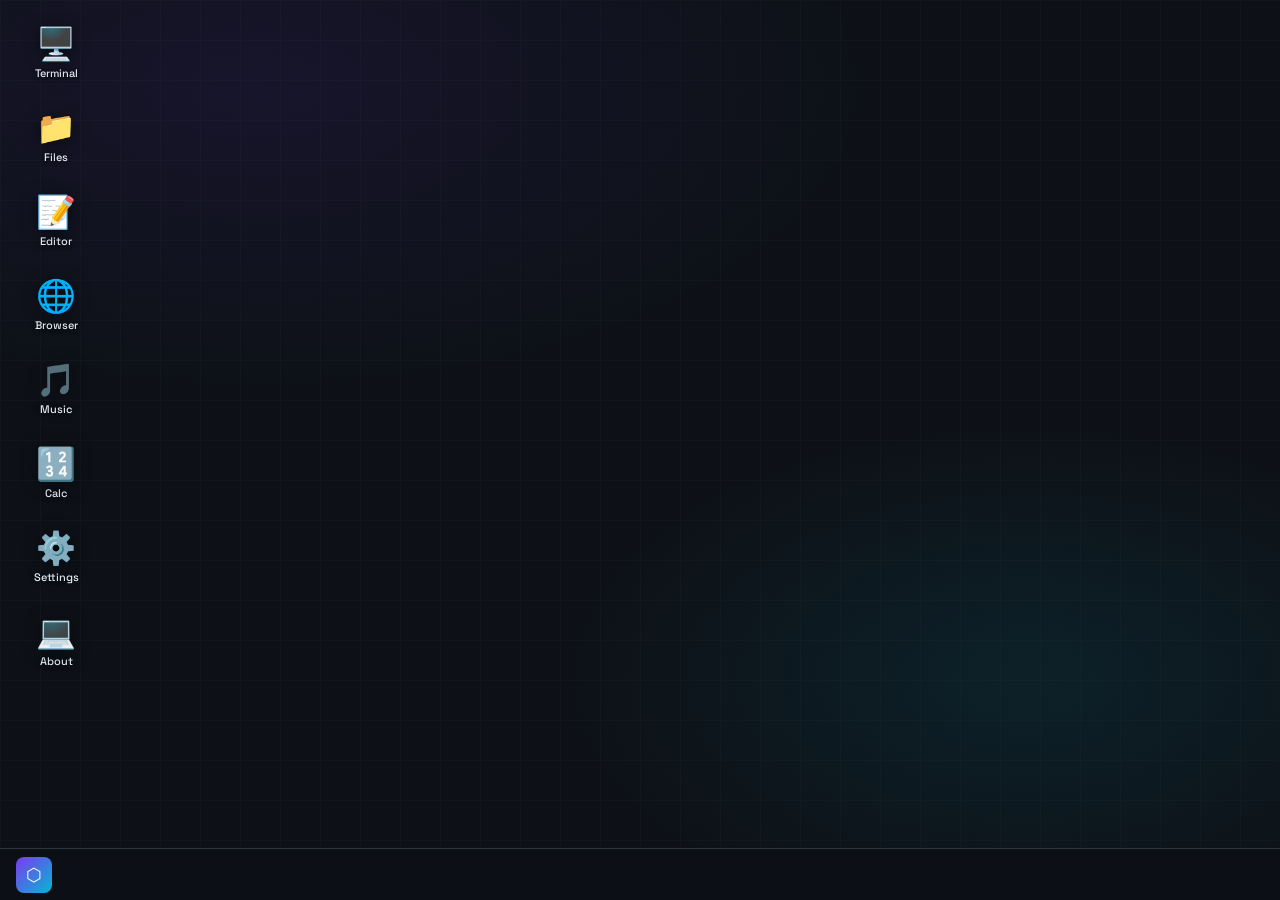
<file: index.html>
<!doctype html>
<html lang="en">
  <head>
    <meta charset="UTF-8" />
    <meta name="viewport" content="width=device-width, initial-scale=1.0" />
    <title>NebulaOS</title>
    <link rel="stylesheet" href="style.css" />
  </head>
  <body>
    <div id="desktop">
      <div class="desktop-icons">
        <div class="desk-icon" ondblclick="openApp('terminal')">
          <div class="icon-img">🖥️</div>
          <span>Terminal</span>
        </div>
        <div class="desk-icon" ondblclick="openApp('files')">
          <div class="icon-img">📁</div>
          <span>Files</span>
        </div>
        <div class="desk-icon" ondblclick="openApp('editor')">
          <div class="icon-img">📝</div>
          <span>Editor</span>
        </div>
        <div class="desk-icon" ondblclick="openApp('browser')">
          <div class="icon-img">🌐</div>
          <span>Browser</span>
        </div>
        <div class="desk-icon" ondblclick="openApp('music')">
          <div class="icon-img">🎵</div>
          <span>Music</span>
        </div>
        <div class="desk-icon" ondblclick="openApp('calc')">
          <div class="icon-img">🔢</div>
          <span>Calc</span>
        </div>
        <div class="desk-icon" ondblclick="openApp('settings')">
          <div class="icon-img">⚙️</div>
          <span>Settings</span>
        </div>
        <div class="desk-icon" ondblclick="openApp('about')">
          <div class="icon-img">💻</div>
          <span>About</span>
        </div>
      </div>
    </div>

    <!-- TASKBAR -->
    <div id="taskbar">
      <div id="taskbar-left">
        <button id="start-btn" onclick="toggleStartMenu()">⬡</button>
      </div>
      <div id="taskbar-apps"></div>
      <div id="taskbar-right">
        <div id="clock"></div>
      </div>
    </div>

    <!-- START MENU -->
    <div id="start-menu">
      <input
        class="sm-search"
        type="text"
        placeholder="Search apps..."
        oninput="filterStartMenu(this.value)"
      />
      <div class="sm-section-label">Apps</div>
      <div id="sm-apps">
        <div
          class="sm-item"
          onclick="
            openApp('terminal');
            closeStartMenu();
          "
        >
          <span class="sm-icon">🖥️</span>Terminal
        </div>
        <div
          class="sm-item"
          onclick="
            openApp('files');
            closeStartMenu();
          "
        >
          <span class="sm-icon">📁</span>File Manager
        </div>
        <div
          class="sm-item"
          onclick="
            openApp('editor');
            closeStartMenu();
          "
        >
          <span class="sm-icon">📝</span>Text Editor
        </div>
        <div
          class="sm-item"
          onclick="
            openApp('browser');
            closeStartMenu();
          "
        >
          <span class="sm-icon">🌐</span>Browser
        </div>
        <div
          class="sm-item"
          onclick="
            openApp('music');
            closeStartMenu();
          "
        >
          <span class="sm-icon">🎵</span>Music Player
        </div>
        <div
          class="sm-item"
          onclick="
            openApp('calc');
            closeStartMenu();
          "
        >
          <span class="sm-icon">🔢</span>Calculator
        </div>
        <div
          class="sm-item"
          onclick="
            openApp('settings');
            closeStartMenu();
          "
        >
          <span class="sm-icon">⚙️</span>Settings
        </div>
        <div
          class="sm-item"
          onclick="
            openApp('about');
            closeStartMenu();
          "
        >
          <span class="sm-icon">💻</span>About NikhilOS
        </div>
      </div>
      <div class="ctx-sep"></div>
      <div
        class="sm-item"
        onclick="
          showNotif('System', 'Shutting down NikhilOS...', 'warn');
          closeStartMenu();
        "
      >
        <span class="sm-icon">⏻</span>Shutdown
      </div>
    </div>

    <!-- CONTEXT MENU -->
    <div id="ctx-menu">
      <div
        class="ctx-item"
        onclick="
          openApp('terminal');
          closeCtx();
        "
      >
        🖥️ Open Terminal
      </div>
      <div
        class="ctx-item"
        onclick="
          openApp('files');
          closeCtx();
        "
      >
        📁 Open Files
      </div>
      <div class="ctx-sep"></div>
      <div
        class="ctx-item"
        onclick="
          showNotif('Wallpaper', 'Wallpaper changed!', 'success');
          closeCtx();
        "
      >
        🎨 Change Wallpaper
      </div>
      <div
        class="ctx-item"
        onclick="
          openApp('settings');
          closeCtx();
        "
      >
        ⚙️ Settings
      </div>
      <div class="ctx-sep"></div>
      <div
        class="ctx-item"
        onclick="
          refreshDesktop();
          closeCtx();
        "
      >
        🔄 Refresh Desktop
      </div>
    </div>

    <!-- NOTIFICATION AREA -->
    <div id="notif-area"></div>

    <script src="script.js"></script>
  </body>
</html>
</file>
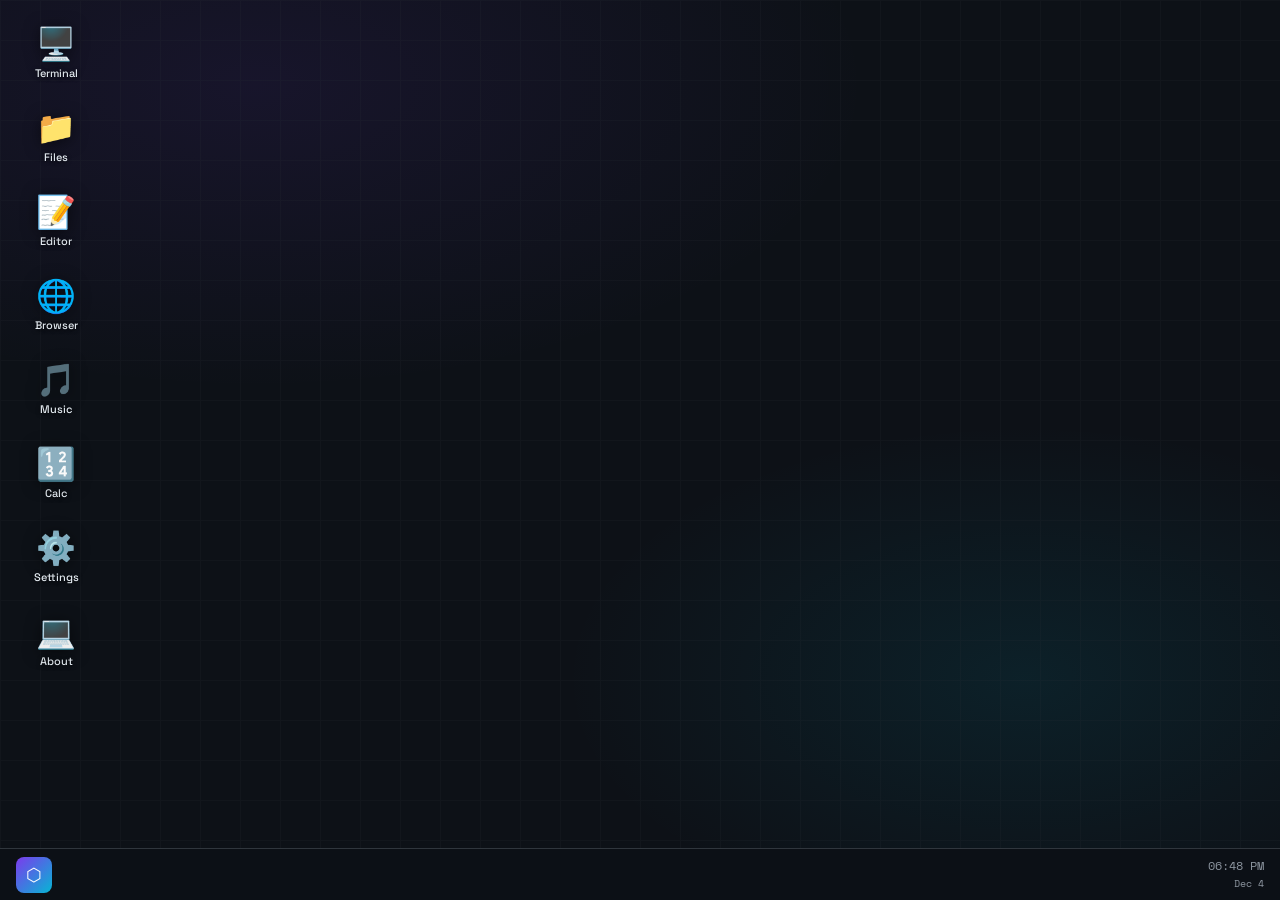
<file: webos.html>
<!DOCTYPE html>
<html lang="en">
<head>
<meta charset="UTF-8">
<meta name="viewport" content="width=device-width, initial-scale=1.0">
<title>NikhilOS</title>
<style>
  @import url('https://fonts.googleapis.com/css2?family=Space+Grotesk:wght@300;400;500;600;700&family=Space+Mono:wght@400;700&display=swap');

  * { margin: 0; padding: 0; box-sizing: border-box; user-select: none; }

  :root {
    --bg: #0d1117;
    --surface: #161b22;
    --surface2: #1f2937;
    --accent: #7c3aed;
    --accent2: #06b6d4;
    --accent3: #10b981;
    --text: #e6edf3;
    --text-muted: #8b949e;
    --border: #30363d;
    --taskbar: #0d1117ee;
    --window-header: #161b22;
    --red: #ef4444;
    --yellow: #f59e0b;
    --green: #10b981;
  }

  html, body {
    width: 100%; height: 100%;
    overflow: hidden;
    font-family: 'Space Grotesk', sans-serif;
    background: var(--bg);
    color: var(--text);
  }

  /* ── DESKTOP ── */
  #desktop {
    width: 100vw;
    height: calc(100vh - 52px);
    position: relative;
    overflow: hidden;
    background:
      radial-gradient(ellipse 80% 60% at 20% 10%, #7c3aed18 0%, transparent 60%),
      radial-gradient(ellipse 60% 50% at 80% 80%, #06b6d418 0%, transparent 60%),
      #0d1117;
  }

  /* subtle grid */
  #desktop::before {
    content: '';
    position: absolute; inset: 0;
    background-image:
      linear-gradient(var(--border) 1px, transparent 1px),
      linear-gradient(90deg, var(--border) 1px, transparent 1px);
    background-size: 40px 40px;
    opacity: 0.15;
    pointer-events: none;
  }

  /* ── DESKTOP ICONS ── */
  .desktop-icons {
    position: absolute;
    top: 20px; left: 20px;
    display: flex; flex-direction: column; gap: 16px;
  }

  .desk-icon {
    display: flex; flex-direction: column; align-items: center;
    gap: 6px; cursor: pointer; width: 72px;
    padding: 8px; border-radius: 10px;
    transition: background 0.15s;
  }
  .desk-icon:hover { background: #ffffff12; }
  .desk-icon:active { background: #ffffff20; }
  .desk-icon .icon-img {
    font-size: 32px; line-height: 1;
    filter: drop-shadow(0 2px 8px #0008);
  }
  .desk-icon span {
    font-size: 11px; font-weight: 500;
    text-align: center; color: var(--text);
    text-shadow: 0 1px 4px #000a;
    word-break: break-word;
  }

  /* ── WINDOW ── */
  .window {
    position: absolute;
    min-width: 280px; min-height: 180px;
    background: var(--surface);
    border: 1px solid var(--border);
    border-radius: 12px;
    box-shadow: 0 24px 64px #00000088, 0 0 0 1px #ffffff08;
    display: flex; flex-direction: column;
    overflow: hidden;
    transition: box-shadow 0.15s;
  }
  .window.focused {
    box-shadow: 0 32px 80px #000000aa, 0 0 0 1px var(--accent)44;
    z-index: 100 !important;
  }
  .window.minimized { display: none; }

  .window-header {
    background: var(--window-header);
    padding: 10px 14px;
    display: flex; align-items: center; gap: 10px;
    cursor: move; flex-shrink: 0;
    border-bottom: 1px solid var(--border);
  }
  .window-controls { display: flex; gap: 7px; }
  .wc-btn {
    width: 13px; height: 13px;
    border-radius: 50%; border: none;
    cursor: pointer; transition: filter 0.1s;
    position: relative;
  }
  .wc-btn:hover { filter: brightness(1.3); }
  .wc-close { background: var(--red); }
  .wc-min   { background: var(--yellow); }
  .wc-max   { background: var(--green); }

  .window-title {
    flex: 1; font-size: 13px; font-weight: 600;
    color: var(--text-muted); text-align: center;
    pointer-events: none;
  }
  .window-body {
    flex: 1; overflow: auto; padding: 0;
    display: flex; flex-direction: column;
  }

  /* Resize handle */
  .window-resize {
    position: absolute; right: 0; bottom: 0;
    width: 18px; height: 18px;
    cursor: se-resize;
  }
  .window-resize::after {
    content: '';
    position: absolute; right: 4px; bottom: 4px;
    width: 8px; height: 8px;
    border-right: 2px solid var(--border);
    border-bottom: 2px solid var(--border);
    border-radius: 2px;
  }

  /* ── TASKBAR ── */
  #taskbar {
    position: fixed; bottom: 0; left: 0; right: 0;
    height: 52px;
    background: var(--taskbar);
    backdrop-filter: blur(20px);
    border-top: 1px solid var(--border);
    display: flex; align-items: center;
    padding: 0 16px; gap: 8px;
    z-index: 9999;
  }

  #taskbar-left {
    display: flex; align-items: center; gap: 8px;
    flex-shrink: 0;
  }

  #start-btn {
    width: 36px; height: 36px;
    border-radius: 8px;
    background: linear-gradient(135deg, var(--accent), var(--accent2));
    border: none; cursor: pointer;
    display: flex; align-items: center; justify-content: center;
    font-size: 18px;
    transition: transform 0.1s, box-shadow 0.1s;
    box-shadow: 0 2px 12px var(--accent)44;
    color: white;
  }
  #start-btn:hover { transform: scale(1.08); box-shadow: 0 4px 20px var(--accent)66; }

  #taskbar-apps {
    flex: 1; display: flex; align-items: center; gap: 6px;
    overflow-x: auto;
  }
  .tb-app {
    display: flex; align-items: center; gap: 6px;
    padding: 5px 10px;
    border-radius: 7px;
    border: 1px solid var(--border);
    background: var(--surface2);
    cursor: pointer; font-size: 12px; font-weight: 500;
    color: var(--text-muted);
    transition: all 0.15s;
    white-space: nowrap;
    flex-shrink: 0;
  }
  .tb-app:hover { background: var(--surface); color: var(--text); }
  .tb-app.active { background: var(--accent)22; border-color: var(--accent)66; color: var(--text); }
  .tb-app .tb-icon { font-size: 14px; }

  #taskbar-right {
    display: flex; align-items: center; gap: 10px;
    flex-shrink: 0;
  }
  #clock {
    font-family: 'Space Mono', monospace;
    font-size: 12px; color: var(--text-muted);
    text-align: right; line-height: 1.4;
  }

  /* ── APP CONTENT STYLES ── */

  /* Terminal */
  .terminal-body {
    background: #0a0e14;
    font-family: 'Space Mono', monospace;
    font-size: 13px; padding: 16px;
    flex: 1; overflow-y: auto;
    color: #a3e635;
  }
  .terminal-line { margin-bottom: 4px; line-height: 1.6; }
  .terminal-line .prompt { color: var(--accent2); }
  .terminal-line .cmd { color: #e2e8f0; }
  .terminal-line .out { color: #94a3b8; }
  .terminal-line .err { color: var(--red); }
  .terminal-input-row {
    display: flex; align-items: center; gap: 6px;
    padding: 8px 16px;
    border-top: 1px solid var(--border);
    background: #0a0e14;
  }
  .terminal-input-row .prompt { color: var(--accent2); font-family: 'Space Mono', monospace; font-size: 13px; }
  #term-input {
    flex: 1; background: none; border: none; outline: none;
    color: #a3e635; font-family: 'Space Mono', monospace; font-size: 13px;
    caret-color: #a3e635;
  }

  /* File Manager */
  .fm-toolbar {
    display: flex; align-items: center; gap: 8px;
    padding: 10px 14px; border-bottom: 1px solid var(--border);
    background: var(--surface2);
  }
  .fm-path {
    flex: 1; background: var(--bg); border: 1px solid var(--border);
    border-radius: 6px; padding: 4px 10px;
    font-size: 12px; color: var(--text-muted);
    font-family: 'Space Mono', monospace;
  }
  .fm-grid {
    display: grid; grid-template-columns: repeat(auto-fill, minmax(80px, 1fr));
    gap: 8px; padding: 16px; flex: 1; align-content: start;
    overflow-y: auto;
  }
  .fm-item {
    display: flex; flex-direction: column; align-items: center;
    gap: 6px; padding: 10px 6px;
    border-radius: 8px; cursor: pointer;
    transition: background 0.1s;
    font-size: 11px; text-align: center;
  }
  .fm-item:hover { background: #ffffff10; }
  .fm-item .fi-icon { font-size: 28px; }

  /* Text Editor */
  .editor-toolbar {
    display: flex; gap: 4px; padding: 8px 12px;
    border-bottom: 1px solid var(--border);
    background: var(--surface2); flex-wrap: wrap;
  }
  .ed-btn {
    padding: 3px 9px; border-radius: 5px;
    border: 1px solid var(--border);
    background: var(--surface); color: var(--text-muted);
    cursor: pointer; font-size: 12px; font-weight: 600;
    transition: all 0.1s;
  }
  .ed-btn:hover { background: var(--accent)22; color: var(--text); border-color: var(--accent)44; }
  #editor-area {
    flex: 1; background: #0a0e14; border: none; outline: none;
    color: var(--text); padding: 16px;
    font-family: 'Space Mono', monospace; font-size: 13px;
    line-height: 1.7; resize: none;
    user-select: text;
  }

  /* Browser */
  .browser-bar {
    display: flex; align-items: center; gap: 8px;
    padding: 10px 14px; border-bottom: 1px solid var(--border);
    background: var(--surface2);
  }
  .browser-url {
    flex: 1; background: var(--bg); border: 1px solid var(--border);
    border-radius: 20px; padding: 6px 14px;
    font-size: 12px; color: var(--text-muted);
    font-family: 'Space Mono', monospace;
  }
  .browser-nav { background: none; border: none; color: var(--text-muted); cursor: pointer; font-size: 16px; padding: 4px 6px; border-radius: 5px; }
  .browser-nav:hover { background: #fff1; }
  .browser-frame {
    flex: 1; display: flex; align-items: center; justify-content: center;
    background: #0a0e14; font-size: 14px; color: var(--text-muted);
    flex-direction: column; gap: 16px;
  }
  .browser-logo { font-size: 48px; }
  .browser-links { display: flex; gap: 12px; flex-wrap: wrap; justify-content: center; }
  .b-link {
    padding: 8px 14px; border-radius: 20px;
    background: var(--surface2); border: 1px solid var(--border);
    color: var(--accent2); cursor: pointer; font-size: 12px;
    transition: all 0.15s;
  }
  .b-link:hover { background: var(--accent)22; border-color: var(--accent); }

  /* Settings */
  .settings-body { padding: 20px; overflow-y: auto; flex: 1; }
  .setting-group { margin-bottom: 24px; }
  .setting-group h3 { font-size: 12px; text-transform: uppercase; letter-spacing: 1px; color: var(--text-muted); margin-bottom: 12px; }
  .setting-row {
    display: flex; align-items: center; justify-content: space-between;
    padding: 10px 0; border-bottom: 1px solid var(--border)88;
    font-size: 13px;
  }
  .toggle {
    width: 40px; height: 22px; border-radius: 11px;
    background: var(--border); cursor: pointer; position: relative;
    transition: background 0.2s;
  }
  .toggle.on { background: var(--accent); }
  .toggle::after {
    content: ''; position: absolute;
    width: 16px; height: 16px; border-radius: 50%;
    background: white; top: 3px; left: 3px;
    transition: left 0.2s;
  }
  .toggle.on::after { left: 21px; }
  .color-swatches { display: flex; gap: 8px; }
  .swatch {
    width: 22px; height: 22px; border-radius: 50%;
    cursor: pointer; border: 2px solid transparent;
    transition: border-color 0.15s, transform 0.1s;
  }
  .swatch:hover { transform: scale(1.15); }
  .swatch.selected { border-color: white; }

  /* Calculator */
  .calc-body { padding: 16px; overflow: hidden; }
  .calc-display {
    background: #0a0e14; border-radius: 8px;
    padding: 14px 16px; margin-bottom: 12px;
    text-align: right;
    border: 1px solid var(--border);
  }
  .calc-expr { font-size: 12px; color: var(--text-muted); min-height: 18px; font-family: 'Space Mono', monospace; }
  .calc-val { font-size: 28px; font-weight: 700; font-family: 'Space Mono', monospace; }
  .calc-grid { display: grid; grid-template-columns: repeat(4, 1fr); gap: 8px; }
  .calc-btn {
    padding: 14px; border-radius: 8px;
    border: 1px solid var(--border);
    background: var(--surface2); color: var(--text);
    cursor: pointer; font-size: 15px; font-weight: 600;
    transition: all 0.1s; font-family: 'Space Grotesk', sans-serif;
  }
  .calc-btn:hover { background: var(--surface); transform: scale(1.03); }
  .calc-btn:active { transform: scale(0.96); }
  .calc-btn.op { color: var(--accent2); }
  .calc-btn.eq { background: var(--accent); color: white; border-color: var(--accent); }
  .calc-btn.eq:hover { background: #6d28d9; }
  .calc-btn.clr { color: var(--red); }

  /* About */
  .about-body { padding: 28px; overflow-y: auto; flex: 1; text-align: center; }
  .about-logo { font-size: 64px; margin-bottom: 12px; filter: drop-shadow(0 4px 20px var(--accent)88); }
  .about-name { font-size: 28px; font-weight: 700; background: linear-gradient(135deg, var(--accent), var(--accent2)); -webkit-background-clip: text; -webkit-text-fill-color: transparent; }
  .about-ver { font-size: 13px; color: var(--text-muted); margin: 6px 0 20px; font-family: 'Space Mono', monospace; }
  .about-specs { display: grid; grid-template-columns: 1fr 1fr; gap: 10px; text-align: left; margin-top: 20px; }
  .spec-card { background: var(--surface2); border: 1px solid var(--border); border-radius: 8px; padding: 12px; }
  .spec-label { font-size: 10px; text-transform: uppercase; letter-spacing: 1px; color: var(--text-muted); margin-bottom: 4px; }
  .spec-val { font-size: 13px; font-weight: 600; font-family: 'Space Mono', monospace; }

  /* Music Player */
  .music-body { padding: 24px; overflow: hidden; display: flex; flex-direction: column; align-items: center; gap: 16px; }
  .album-art { width: 120px; height: 120px; border-radius: 50%; background: linear-gradient(135deg, var(--accent), var(--accent2)); display: flex; align-items: center; justify-content: center; font-size: 48px; box-shadow: 0 8px 32px var(--accent)44; }
  .album-art.spinning { animation: spin 4s linear infinite; }
  @keyframes spin { to { transform: rotate(360deg); } }
  .track-info { text-align: center; }
  .track-name { font-size: 16px; font-weight: 700; }
  .track-artist { font-size: 12px; color: var(--text-muted); margin-top: 4px; }
  .progress-bar { width: 100%; height: 4px; background: var(--border); border-radius: 2px; cursor: pointer; position: relative; }
  .progress-fill { height: 100%; background: linear-gradient(90deg, var(--accent), var(--accent2)); border-radius: 2px; transition: width 0.5s linear; }
  .time-row { width: 100%; display: flex; justify-content: space-between; font-size: 11px; color: var(--text-muted); font-family: 'Space Mono', monospace; }
  .player-controls { display: flex; align-items: center; gap: 16px; }
  .ctrl-btn { background: none; border: none; color: var(--text-muted); cursor: pointer; font-size: 22px; transition: color 0.1s, transform 0.1s; }
  .ctrl-btn:hover { color: var(--text); transform: scale(1.1); }
  .ctrl-btn.play { width: 48px; height: 48px; border-radius: 50%; background: linear-gradient(135deg, var(--accent), var(--accent2)); color: white; font-size: 20px; display: flex; align-items: center; justify-content: center; box-shadow: 0 4px 20px var(--accent)44; }

  /* Start Menu */
  #start-menu {
    position: fixed; bottom: 62px; left: 8px;
    width: 280px;
    background: var(--surface);
    border: 1px solid var(--border);
    border-radius: 14px;
    box-shadow: 0 16px 48px #000000bb;
    padding: 12px;
    z-index: 99998;
    display: none;
  }
  #start-menu.open { display: block; }
  .sm-search {
    width: 100%; padding: 8px 12px;
    background: var(--bg); border: 1px solid var(--border);
    border-radius: 8px; color: var(--text); font-size: 13px;
    margin-bottom: 10px; outline: none; font-family: 'Space Grotesk', sans-serif;
    user-select: text;
  }
  .sm-section-label { font-size: 10px; text-transform: uppercase; letter-spacing: 1px; color: var(--text-muted); margin: 8px 4px 4px; }
  .sm-item {
    display: flex; align-items: center; gap: 10px;
    padding: 8px 10px; border-radius: 8px;
    cursor: pointer; font-size: 13px;
    transition: background 0.1s;
  }
  .sm-item:hover { background: var(--surface2); }
  .sm-icon { font-size: 18px; width: 28px; text-align: center; }

  /* Context Menu */
  #ctx-menu {
    position: fixed; display: none;
    background: var(--surface);
    border: 1px solid var(--border);
    border-radius: 10px; padding: 6px;
    box-shadow: 0 12px 40px #000000aa;
    z-index: 99999; min-width: 160px;
  }
  #ctx-menu.open { display: block; }
  .ctx-item {
    display: flex; align-items: center; gap: 10px;
    padding: 7px 12px; border-radius: 6px;
    cursor: pointer; font-size: 13px;
    transition: background 0.1s;
  }
  .ctx-item:hover { background: var(--surface2); }
  .ctx-sep { height: 1px; background: var(--border); margin: 4px 0; }

  /* Notification */
  #notif-area {
    position: fixed; top: 16px; right: 16px;
    display: flex; flex-direction: column; gap: 10px;
    z-index: 99997;
    pointer-events: none;
  }
  .notif {
    background: var(--surface);
    border: 1px solid var(--border);
    border-left: 3px solid var(--accent);
    border-radius: 10px; padding: 12px 16px;
    min-width: 260px; max-width: 320px;
    box-shadow: 0 8px 24px #00000066;
    animation: slideIn 0.3s ease, fadeOut 0.4s ease 3.5s forwards;
    pointer-events: all;
  }
  .notif.success { border-left-color: var(--green); }
  .notif.warn { border-left-color: var(--yellow); }
  .notif-title { font-size: 13px; font-weight: 700; margin-bottom: 3px; }
  .notif-body { font-size: 12px; color: var(--text-muted); }
  @keyframes slideIn { from { transform: translateX(110%); opacity: 0; } to { transform: translateX(0); opacity: 1; } }
  @keyframes fadeOut { to { transform: translateX(110%); opacity: 0; } }

  /* scrollbar */
  ::-webkit-scrollbar { width: 6px; height: 6px; }
  ::-webkit-scrollbar-track { background: transparent; }
  ::-webkit-scrollbar-thumb { background: var(--border); border-radius: 3px; }
  ::-webkit-scrollbar-thumb:hover { background: #4b5563; }
</style>
</head>
<body>

<div id="desktop">
  <div class="desktop-icons">
    <div class="desk-icon" ondblclick="openApp('terminal')">
      <div class="icon-img">🖥️</div>
      <span>Terminal</span>
    </div>
    <div class="desk-icon" ondblclick="openApp('files')">
      <div class="icon-img">📁</div>
      <span>Files</span>
    </div>
    <div class="desk-icon" ondblclick="openApp('editor')">
      <div class="icon-img">📝</div>
      <span>Editor</span>
    </div>
    <div class="desk-icon" ondblclick="openApp('browser')">
      <div class="icon-img">🌐</div>
      <span>Browser</span>
    </div>
    <div class="desk-icon" ondblclick="openApp('music')">
      <div class="icon-img">🎵</div>
      <span>Music</span>
    </div>
    <div class="desk-icon" ondblclick="openApp('calc')">
      <div class="icon-img">🔢</div>
      <span>Calc</span>
    </div>
    <div class="desk-icon" ondblclick="openApp('settings')">
      <div class="icon-img">⚙️</div>
      <span>Settings</span>
    </div>
    <div class="desk-icon" ondblclick="openApp('about')">
      <div class="icon-img">💻</div>
      <span>About</span>
    </div>
  </div>
</div>

<!-- TASKBAR -->
<div id="taskbar">
  <div id="taskbar-left">
    <button id="start-btn" onclick="toggleStartMenu()">⬡</button>
  </div>
  <div id="taskbar-apps"></div>
  <div id="taskbar-right">
    <div id="clock"></div>
  </div>
</div>

<!-- START MENU -->
<div id="start-menu">
  <input class="sm-search" type="text" placeholder="Search apps..." oninput="filterStartMenu(this.value)" />
  <div class="sm-section-label">Apps</div>
  <div id="sm-apps">
    <div class="sm-item" onclick="openApp('terminal');closeStartMenu()"><span class="sm-icon">🖥️</span>Terminal</div>
    <div class="sm-item" onclick="openApp('files');closeStartMenu()"><span class="sm-icon">📁</span>File Manager</div>
    <div class="sm-item" onclick="openApp('editor');closeStartMenu()"><span class="sm-icon">📝</span>Text Editor</div>
    <div class="sm-item" onclick="openApp('browser');closeStartMenu()"><span class="sm-icon">🌐</span>Browser</div>
    <div class="sm-item" onclick="openApp('music');closeStartMenu()"><span class="sm-icon">🎵</span>Music Player</div>
    <div class="sm-item" onclick="openApp('calc');closeStartMenu()"><span class="sm-icon">🔢</span>Calculator</div>
    <div class="sm-item" onclick="openApp('settings');closeStartMenu()"><span class="sm-icon">⚙️</span>Settings</div>
    <div class="sm-item" onclick="openApp('about');closeStartMenu()"><span class="sm-icon">💻</span>About NikhilOS</div>
  </div>
  <div class="ctx-sep"></div>
  <div class="sm-item" onclick="showNotif('System','Shutting down NikhilOS...','warn');closeStartMenu()">
    <span class="sm-icon">⏻</span>Shutdown
  </div>
</div>

<!-- CONTEXT MENU -->
<div id="ctx-menu">
  <div class="ctx-item" onclick="openApp('terminal');closeCtx()">🖥️ Open Terminal</div>
  <div class="ctx-item" onclick="openApp('files');closeCtx()">📁 Open Files</div>
  <div class="ctx-sep"></div>
  <div class="ctx-item" onclick="showNotif('Wallpaper','Wallpaper changed!','success');closeCtx()">🎨 Change Wallpaper</div>
  <div class="ctx-item" onclick="openApp('settings');closeCtx()">⚙️ Settings</div>
  <div class="ctx-sep"></div>
  <div class="ctx-item" onclick="refreshDesktop();closeCtx()">🔄 Refresh Desktop</div>
</div>

<!-- NOTIFICATION AREA -->
<div id="notif-area"></div>

<script>
// ── STATE ──
let windows = {};
let zCounter = 10;
let activeWin = null;

// ── APPS CONFIG ──
const apps = {
  terminal: { title:'Terminal', icon:'🖥️', w:600, h:400, build: buildTerminal },
  files:    { title:'File Manager', icon:'📁', w:580, h:420, build: buildFiles },
  editor:   { title:'Text Editor', icon:'📝', w:560, h:420, build: buildEditor },
  browser:  { title:'Browser', icon:'🌐', w:640, h:440, build: buildBrowser },
  music:    { title:'Music Player', icon:'🎵', w:320, h:440, build: buildMusic },
  calc:     { title:'Calculator', icon:'🔢', w:300, h:420, build: buildCalc },
  settings: { title:'Settings', icon:'⚙️', w:480, h:400, build: buildSettings },
  about:    { title:'About NikhilOS', icon:'💻', w:440, h:400, build: buildAbout },
};

// ── OPEN / CLOSE WINDOW ──
function openApp(id) {
  if (windows[id]) {
    if (windows[id].minimized) {
      windows[id].minimized = false;
      windows[id].el.classList.remove('minimized');
    }
    focusWindow(id);
    return;
  }
  const app = apps[id];
  const el = document.createElement('div');
  el.className = 'window';
  el.id = 'win-' + id;
  const desktop = document.getElementById('desktop');
  const dx = desktop.clientWidth, dy = desktop.clientHeight;
  const left = Math.random() * Math.max(0, dx - app.w - 60) + 30;
  const top  = Math.random() * Math.max(0, dy - app.h - 60) + 20;
  el.style.cssText = `width:${app.w}px;height:${app.h}px;left:${left}px;top:${top}px;z-index:${++zCounter}`;

  el.innerHTML = `
    <div class="window-header" data-winid="${id}">
      <div class="window-controls">
        <button class="wc-btn wc-close" onclick="closeWindow('${id}')"></button>
        <button class="wc-btn wc-min"   onclick="minimizeWindow('${id}')"></button>
        <button class="wc-btn wc-max"   onclick="toggleMaximize('${id}')"></button>
      </div>
      <div class="window-title">${app.icon} ${app.title}</div>
    </div>
    <div class="window-body" id="body-${id}"></div>
    <div class="window-resize" data-winid="${id}"></div>
  `;

  desktop.appendChild(el);
  windows[id] = { el, minimized: false, maximized: false, origRect: null };
  app.build(document.getElementById('body-' + id));

  makeDraggable(el.querySelector('.window-header'), el);
  makeResizable(el.querySelector('.window-resize'), el);
  el.addEventListener('mousedown', () => focusWindow(id));
  focusWindow(id);
  updateTaskbar();
}

function closeWindow(id) {
  if (!windows[id]) return;
  windows[id].el.remove();
  delete windows[id];
  updateTaskbar();
}

function minimizeWindow(id) {
  if (!windows[id]) return;
  windows[id].minimized = true;
  windows[id].el.classList.add('minimized');
  updateTaskbar();
}

function toggleMaximize(id) {
  if (!windows[id]) return;
  const w = windows[id];
  const el = w.el;
  const desktop = document.getElementById('desktop');
  if (!w.maximized) {
    w.origRect = { left: el.style.left, top: el.style.top, width: el.style.width, height: el.style.height };
    el.style.left = '0'; el.style.top = '0';
    el.style.width = desktop.clientWidth + 'px';
    el.style.height = desktop.clientHeight + 'px';
    w.maximized = true;
  } else {
    Object.assign(el.style, w.origRect);
    w.maximized = false;
  }
}

function focusWindow(id) {
  if (activeWin && windows[activeWin]) windows[activeWin].el.classList.remove('focused');
  activeWin = id;
  if (windows[id]) { windows[id].el.style.zIndex = ++zCounter; windows[id].el.classList.add('focused'); }
  updateTaskbar();
}

// ── TASKBAR ──
function updateTaskbar() {
  const bar = document.getElementById('taskbar-apps');
  bar.innerHTML = '';
  for (const [id, w] of Object.entries(windows)) {
    const app = apps[id];
    const btn = document.createElement('div');
    btn.className = 'tb-app' + (id === activeWin && !w.minimized ? ' active' : '');
    btn.innerHTML = `<span class="tb-icon">${app.icon}</span>${app.title}`;
    btn.onclick = () => {
      if (w.minimized) { w.minimized = false; w.el.classList.remove('minimized'); focusWindow(id); }
      else if (id === activeWin) minimizeWindow(id);
      else focusWindow(id);
    };
    bar.appendChild(btn);
  }
}

// ── DRAG ──
function makeDraggable(handle, win) {
  let ox, oy, dragging = false;
  handle.addEventListener('mousedown', e => {
    if (e.target.classList.contains('wc-btn')) return;
    dragging = true; ox = e.clientX - win.offsetLeft; oy = e.clientY - win.offsetTop;
    e.preventDefault();
  });
  document.addEventListener('mousemove', e => {
    if (!dragging) return;
    const desktop = document.getElementById('desktop');
    let nx = e.clientX - ox, ny = e.clientY - oy;
    nx = Math.max(0, Math.min(nx, desktop.clientWidth - win.offsetWidth));
    ny = Math.max(0, Math.min(ny, desktop.clientHeight - win.offsetHeight));
    win.style.left = nx + 'px'; win.style.top = ny + 'px';
  });
  document.addEventListener('mouseup', () => dragging = false);
}

// ── RESIZE ──
function makeResizable(handle, win) {
  let dragging = false, ox, oy, ow, oh;
  handle.addEventListener('mousedown', e => {
    dragging = true; ox = e.clientX; oy = e.clientY;
    ow = win.offsetWidth; oh = win.offsetHeight;
    e.preventDefault(); e.stopPropagation();
  });
  document.addEventListener('mousemove', e => {
    if (!dragging) return;
    const nw = Math.max(280, ow + e.clientX - ox);
    const nh = Math.max(180, oh + e.clientY - oy);
    win.style.width = nw + 'px'; win.style.height = nh + 'px';
  });
  document.addEventListener('mouseup', () => dragging = false);
}

// ── CLOCK ──
function updateClock() {
  const now = new Date();
  const t = now.toLocaleTimeString([], {hour:'2-digit',minute:'2-digit'});
  const d = now.toLocaleDateString([], {month:'short',day:'numeric'});
  document.getElementById('clock').innerHTML = `${t}<br><span style="font-size:10px">${d}</span>`;
}
setInterval(updateClock, 1000); updateClock();

// ── START MENU ──
function toggleStartMenu() {
  document.getElementById('start-menu').classList.toggle('open');
}
function closeStartMenu() { document.getElementById('start-menu').classList.remove('open'); }
function filterStartMenu(q) {
  const items = document.querySelectorAll('#sm-apps .sm-item');
  items.forEach(i => i.style.display = i.textContent.toLowerCase().includes(q.toLowerCase()) ? '' : 'none');
}

// ── CONTEXT MENU ──
document.getElementById('desktop').addEventListener('contextmenu', e => {
  e.preventDefault();
  const m = document.getElementById('ctx-menu');
  m.style.left = e.clientX + 'px'; m.style.top = e.clientY + 'px';
  m.classList.add('open');
});
document.addEventListener('click', e => {
  if (!e.target.closest('#ctx-menu')) closeCtx();
  if (!e.target.closest('#start-menu') && !e.target.closest('#start-btn')) closeStartMenu();
});
function closeCtx() { document.getElementById('ctx-menu').classList.remove('open'); }
function refreshDesktop() { showNotif('Desktop','Desktop refreshed','success'); }

// ── NOTIFICATIONS ──
function showNotif(title, body, type='') {
  const area = document.getElementById('notif-area');
  const n = document.createElement('div');
  n.className = 'notif ' + type;
  n.innerHTML = `<div class="notif-title">${title}</div><div class="notif-body">${body}</div>`;
  area.appendChild(n);
  setTimeout(() => n.remove(), 4200);
}

// ── APP BUILDERS ──

// TERMINAL
function buildTerminal(body) {
  body.style.display = 'flex'; body.style.flexDirection = 'column';
  const history = [
    {type:'out', text:'NikhilOS Terminal v1.0 — type <span style="color:#06b6d4">help</span> for commands'},
    {type:'out', text:'────────────────────────────────────────'},
  ];
  const commands = {
    help: () => ['Available commands: <span style="color:#06b6d4">ls, pwd, whoami, date, echo, clear, calc, neofetch</span>'],
    ls:   () => ['📁 Documents  📁 Downloads  📁 Music  📝 notes.txt  🖼️ wallpaper.png'],
    pwd:  () => ['/home/nikhil'],
    whoami: () => ['nikhil'],
    date: () => [new Date().toString()],
    clear: () => { history.length = 0; return []; },
    neofetch: () => [
      '<span style="color:#7c3aed">  ███████╗</span>  <b>nikhil@NikhilOS</b>',
      '<span style="color:#7c3aed">  ██╔════╝</span>  OS: NikhilOS 1.0',
      '<span style="color:#06b6d4">  ███████╗</span>  Kernel: WebOS-v1',
      '<span style="color:#06b6d4">  ╚════██║</span>  Shell: NikhilSH',
      '<span style="color:#10b981">  ███████║</span>  DE: NikhilDE',
      '<span style="color:#10b981">  ╚══════╝</span>  Theme: Dark Purple',
    ],
  };

  function render() {
    const div = body.querySelector('.terminal-body');
    div.innerHTML = history.map(l => {
      if (l.type === 'cmd') return `<div class="terminal-line"><span class="prompt">nikhil@os:~$</span> <span class="cmd">${l.text}</span></div>`;
      if (l.type === 'err') return `<div class="terminal-line"><span class="err">${l.text}</span></div>`;
      return `<div class="terminal-line out">${l.text}</div>`;
    }).join('');
    div.scrollTop = div.scrollHeight;
  }

  body.innerHTML = `
    <div class="terminal-body"></div>
    <div class="terminal-input-row">
      <span class="prompt">nikhil@os:~$</span>
      <input id="term-input" type="text" autocomplete="off" placeholder="type a command..." />
    </div>`;

  const input = body.querySelector('#term-input');
  input.style.userSelect = 'text';
  input.addEventListener('keydown', e => {
    if (e.key === 'Enter') {
      const val = input.value.trim(); if (!val) return;
      history.push({type:'cmd', text: val});
      const parts = val.split(' ');
      const cmd = parts[0].toLowerCase();
      if (cmd === 'echo') history.push({type:'out', text: parts.slice(1).join(' ') || ''});
      else if (commands[cmd]) commands[cmd]().forEach(l => history.push({type:'out', text: l}));
      else history.push({type:'err', text:`command not found: ${cmd}`});
      input.value = '';
      render();
    }
  });
  render();
  setTimeout(() => input.focus(), 100);
}

// FILE MANAGER
function buildFiles(body) {
  const files = [
    {name:'Documents', icon:'📁'}, {name:'Downloads', icon:'📁'},
    {name:'Music', icon:'📁'}, {name:'Pictures', icon:'📁'},
    {name:'notes.txt', icon:'📝'}, {name:'wallpaper.png', icon:'🖼️'},
    {name:'resume.pdf', icon:'📄'}, {name:'project.zip', icon:'🗜️'},
    {name:'main.js', icon:'📜'}, {name:'style.css', icon:'🎨'},
    {name:'index.html', icon:'🌐'}, {name:'data.json', icon:'📊'},
  ];
  body.innerHTML = `
    <div class="fm-toolbar">
      <button class="browser-nav" title="Back">‹</button>
      <button class="browser-nav" title="Forward">›</button>
      <button class="browser-nav" title="Up">⬆</button>
      <div class="fm-path">/home/nikhil</div>
    </div>
    <div class="fm-grid">
      ${files.map(f => `<div class="fm-item" ondblclick="showNotif('Files','Opening ${f.name}...')">
        <div class="fi-icon">${f.icon}</div><span>${f.name}</span></div>`).join('')}
    </div>`;
}

// TEXT EDITOR
function buildEditor(body) {
  body.style.display = 'flex'; body.style.flexDirection = 'column';
  body.innerHTML = `
    <div class="editor-toolbar">
      <button class="ed-btn" onclick="showNotif('Editor','File saved!','success')">💾 Save</button>
      <button class="ed-btn" onclick="showNotif('Editor','File opened!')">📂 Open</button>
      <button class="ed-btn" onclick="document.execCommand('bold')"><b>B</b></button>
      <button class="ed-btn" onclick="document.execCommand('italic')"><i>I</i></button>
      <button class="ed-btn" onclick="document.execCommand('underline')"><u>U</u></button>
      <button class="ed-btn" onclick="document.execCommand('selectAll')">Select All</button>
    </div>
    <textarea id="editor-area" class="editor-area" style="flex:1;background:#0a0e14;border:none;outline:none;color:#e6edf3;padding:16px;font-family:'Space Mono',monospace;font-size:13px;line-height:1.7;resize:none;user-select:text;" placeholder="Start typing your notes here...

NikhilOS Text Editor — Ctrl+A to select all, Ctrl+S to save (use save button)"></textarea>`;
}

// BROWSER
function buildBrowser(body) {
  body.style.display = 'flex'; body.style.flexDirection = 'column';
  body.innerHTML = `
    <div class="browser-bar">
      <button class="browser-nav">‹</button>
      <button class="browser-nav">›</button>
      <button class="browser-nav">⟳</button>
      <input class="browser-url" value="nikhilos://newtab" type="text" style="user-select:text" />
      <button class="browser-nav" onclick="showNotif('Browser','Navigating...')">↵</button>
    </div>
    <div class="browser-frame">
      <div class="browser-logo">🌐</div>
      <div style="font-size:20px;font-weight:700;margin-bottom:4px">NikhilOS Browser</div>
      <div style="color:#8b949e;font-size:13px;margin-bottom:16px">New Tab</div>
      <div class="browser-links">
        <div class="b-link" onclick="showNotif('Browser','Opening Google...')">Google</div>
        <div class="b-link" onclick="showNotif('Browser','Opening GitHub...')">GitHub</div>
        <div class="b-link" onclick="showNotif('Browser','Opening YouTube...')">YouTube</div>
        <div class="b-link" onclick="showNotif('Browser','Opening Reddit...')">Reddit</div>
        <div class="b-link" onclick="showNotif('Browser','Opening Twitter...')">Twitter</div>
        <div class="b-link" onclick="showNotif('Browser','Opening Hack Club...')">Hack Club</div>
      </div>
    </div>`;
}

// MUSIC PLAYER
function buildMusic(body) {
  const tracks = [
    {name:'Blinding Lights',artist:'The Weeknd',emoji:'🎸'},
    {name:'Levitating',artist:'Dua Lipa',emoji:'🚀'},
    {name:'Sunflower',artist:'Post Malone',emoji:'🌻'},
    {name:'Peaches',artist:'Justin Bieber',emoji:'🍑'},
  ];
  let curr = 0, playing = false, prog = 0;
  let interval;

  function render() {
    const t = tracks[curr];
    body.innerHTML = `
      <div class="music-body">
        <div class="album-art ${playing ? 'spinning' : ''}">${t.emoji}</div>
        <div class="track-info">
          <div class="track-name">${t.name}</div>
          <div class="track-artist">${t.artist}</div>
        </div>
        <div style="width:100%">
          <div class="progress-bar" onclick="seekMusic(event,this)">
            <div class="progress-fill" style="width:${prog}%"></div>
          </div>
          <div class="time-row"><span>${fmtTime(prog*200/100)}</span><span>3:20</span></div>
        </div>
        <div class="player-controls">
          <button class="ctrl-btn" onclick="prevTrack()">⏮</button>
          <button class="ctrl-btn play" onclick="togglePlay()">${playing?'⏸':'▶'}</button>
          <button class="ctrl-btn" onclick="nextTrack()">⏭</button>
        </div>
        <div style="font-size:11px;color:#8b949e">🔀 Shuffle &nbsp; 🔁 Repeat</div>
      </div>`;
  }

  function fmtTime(s) { const m=Math.floor(s/60); const sec=Math.floor(s%60); return `${m}:${sec<10?'0':''}${sec}`; }

  window._music_play = () => {
    playing = true;
    interval = setInterval(() => { prog = Math.min(100, prog + 0.1); if (prog >= 100) { nextTrack(); } render(); }, 100);
  };
  window._music_pause = () => { playing = false; clearInterval(interval); };
  window.togglePlay = () => { if (playing) window._music_pause(); else window._music_play(); render(); };
  window.nextTrack = () => { curr = (curr+1)%tracks.length; prog = 0; if (playing) { clearInterval(interval); window._music_play(); } render(); };
  window.prevTrack = () => { curr = (curr-1+tracks.length)%tracks.length; prog = 0; render(); };
  window.seekMusic = (e, el) => { const r = el.getBoundingClientRect(); prog = ((e.clientX - r.left)/r.width)*100; render(); };
  render();
}

// CALCULATOR
function buildCalc(body) {
  let expr = '', val = '0';
  function update() {
    body.querySelector('.calc-expr').textContent = expr;
    body.querySelector('.calc-val').textContent = val;
  }
  function press(v) {
    if (v === 'C') { expr = ''; val = '0'; }
    else if (v === '⌫') { val = val.length > 1 ? val.slice(0,-1) : '0'; expr = expr.slice(0,-1); }
    else if (v === '=') {
      try {
        expr += val;
        val = String(eval(expr.replace(/×/g,'*').replace(/÷/g,'/')));
        expr = '';
      } catch { val = 'Error'; expr = ''; }
    } else if (['+','-','×','÷','%'].includes(v)) {
      expr += val + v; val = '0';
    } else if (v === '.') {
      if (!val.includes('.')) val += '.';
    } else {
      val = val === '0' ? v : val + v;
    }
    update();
  }
  body.innerHTML = `
    <div class="calc-body" style="display:flex;flex-direction:column;height:100%">
      <div class="calc-display">
        <div class="calc-expr"></div>
        <div class="calc-val">0</div>
      </div>
      <div class="calc-grid">
        ${['C','⌫','%','÷','7','8','9','×','4','5','6','-','1','2','3','+','0','.','=','=']
          .map((b,i) => `<button class="calc-btn ${['C','⌫'].includes(b)?'clr':['÷','×','-','+','%'].includes(b)?'op':b==='='?'eq':''}" 
          style="${b==='='&&i===18?'grid-column:span 2':''}" onclick="(${press.toString()})(this.dataset.v)" data-v="${b}">${b}</button>`).join('')}
      </div>
    </div>`;

  const btns = body.querySelectorAll('.calc-btn');
  btns.forEach(b => { b.onclick = () => press(b.dataset.v); });
}


function buildSettings(body) {
  body.innerHTML = `
    <div class="settings-body">
      <div class="setting-group">
        <h3>Appearance</h3>
        <div class="setting-row">
          <span>Dark Mode</span>
          <div class="toggle on" onclick="this.classList.toggle('on');showNotif('Settings','Theme changed!','success')"></div>
        </div>
        <div class="setting-row">
          <span>Accent Color</span>
          <div class="color-swatches">
            <div class="swatch selected" style="background:#7c3aed" onclick="this.closest('.color-swatches').querySelectorAll('.swatch').forEach(s=>s.classList.remove('selected'));this.classList.add('selected');showNotif('Settings','Accent changed!')"></div>
            <div class="swatch" style="background:#06b6d4" onclick="this.closest('.color-swatches').querySelectorAll('.swatch').forEach(s=>s.classList.remove('selected'));this.classList.add('selected');showNotif('Settings','Accent changed!')"></div>
            <div class="swatch" style="background:#10b981" onclick="this.closest('.color-swatches').querySelectorAll('.swatch').forEach(s=>s.classList.remove('selected'));this.classList.add('selected');showNotif('Settings','Accent changed!')"></div>
            <div class="swatch" style="background:#ef4444" onclick="this.closest('.color-swatches').querySelectorAll('.swatch').forEach(s=>s.classList.remove('selected'));this.classList.add('selected');showNotif('Settings','Accent changed!')"></div>
            <div class="swatch" style="background:#f59e0b" onclick="this.closest('.color-swatches').querySelectorAll('.swatch').forEach(s=>s.classList.remove('selected'));this.classList.add('selected');showNotif('Settings','Accent changed!')"></div>
          </div>
        </div>
        <div class="setting-row">
          <span>Animations</span>
          <div class="toggle on" onclick="this.classList.toggle('on')"></div>
        </div>
      </div>
      <div class="setting-group">
        <h3>System</h3>
        <div class="setting-row">
          <span>Notifications</span>
          <div class="toggle on" onclick="this.classList.toggle('on')"></div>
        </div>
        <div class="setting-row">
          <span>Auto-updates</span>
          <div class="toggle" onclick="this.classList.toggle('on')"></div>
        </div>
        <div class="setting-row">
          <span>Version</span>
          <span style="font-family:'Space Mono',monospace;font-size:12px;color:#8b949e">NikhilOS 1.0.0</span>
        </div>
      </div>
      <div class="setting-group">
        <h3>Network</h3>
        <div class="setting-row">
          <span>Wi-Fi</span>
          <div class="toggle on" onclick="this.classList.toggle('on')"></div>
        </div>
        <div class="setting-row">
          <span>Bluetooth</span>
          <div class="toggle" onclick="this.classList.toggle('on')"></div>
        </div>
      </div>
    </div>`;
}


function buildAbout(body) {
  body.innerHTML = `
    <div class="about-body">
      <div class="about-logo">💻</div>
      <div class="about-name">NikhilOS</div>
      <div class="about-ver">Version 1.0.0 · WebOS Edition</div>
      <p style="font-size:13px;color:#8b949e;line-height:1.7">A custom web-based operating system built for Hack Club's StarDance WebOS 1 mission. Draggable windows, custom apps, and good vibes only. 🚀</p>
      <div class="about-specs">
        <div class="spec-card"><div class="spec-label">Platform</div><div class="spec-val">Web Browser</div></div>
        <div class="spec-card"><div class="spec-label">Kernel</div><div class="spec-val">WebOS-v1</div></div>
        <div class="spec-card"><div class="spec-label">Shell</div><div class="spec-val">NikhilSH</div></div>
        <div class="spec-card"><div class="spec-label">UI</div><div class="spec-val">NikhilDE 1.0</div></div>
        <div class="spec-card"><div class="spec-label">Memory</div><div class="spec-val">Unlimited ∞</div></div>
        <div class="spec-card"><div class="spec-label">Theme</div><div class="spec-val">Dark Purple</div></div>
      </div>
    </div>`;
}


showNotif('Welcome!', 'NikhilOS booted successfully 🚀', 'success');
setTimeout(() => showNotif('Tip', 'Double-click icons or right-click desktop to open apps!'), 1500);
</script>
</body>
</html>
</file>
<file: style.css>
@import url('https://fonts.googleapis.com/css2?family=Space+Grotesk:wght@300;400;500;600;700&family=Space+Mono:wght@400;700&display=swap');

  * { margin: 0; padding: 0; box-sizing: border-box; user-select: none; }

  :root {
    --bg: #0d1117;
    --surface: #161b22;
    --surface2: #1f2937;
    --accent: #7c3aed;
    --accent2: #06b6d4;
    --accent3: #10b981;
    --text: #e6edf3;
    --text-muted: #8b949e;
    --border: #30363d;
    --taskbar: #0d1117ee;
    --window-header: #161b22;
    --red: #ef4444;
    --yellow: #f59e0b;
    --green: #10b981;
  }

  html, body {
    width: 100%; height: 100%;
    overflow: hidden;
    font-family: 'Space Grotesk', sans-serif;
    background: var(--bg);
    color: var(--text);
  }

  /* ── DESKTOP ── */
  #desktop {
    width: 100vw;
    height: calc(100vh - 52px);
    position: relative;
    overflow: hidden;
    background:
      radial-gradient(ellipse 80% 60% at 20% 10%, #7c3aed18 0%, transparent 60%),
      radial-gradient(ellipse 60% 50% at 80% 80%, #06b6d418 0%, transparent 60%),
      #0d1117;
  }

  /* subtle grid */
  #desktop::before {
    content: '';
    position: absolute; inset: 0;
    background-image:
      linear-gradient(var(--border) 1px, transparent 1px),
      linear-gradient(90deg, var(--border) 1px, transparent 1px);
    background-size: 40px 40px;
    opacity: 0.15;
    pointer-events: none;
  }

  /* ── DESKTOP ICONS ── */
  .desktop-icons {
    position: absolute;
    top: 20px; left: 20px;
    display: flex; flex-direction: column; gap: 16px;
  }

  .desk-icon {
    display: flex; flex-direction: column; align-items: center;
    gap: 6px; cursor: pointer; width: 72px;
    padding: 8px; border-radius: 10px;
    transition: background 0.15s;
  }
  .desk-icon:hover { background: #ffffff12; }
  .desk-icon:active { background: #ffffff20; }
  .desk-icon .icon-img {
    font-size: 32px; line-height: 1;
    filter: drop-shadow(0 2px 8px #0008);
  }
  .desk-icon span {
    font-size: 11px; font-weight: 500;
    text-align: center; color: var(--text);
    text-shadow: 0 1px 4px #000a;
    word-break: break-word;
  }

  /* ── WINDOW ── */
  .window {
    position: absolute;
    min-width: 280px; min-height: 180px;
    background: var(--surface);
    border: 1px solid var(--border);
    border-radius: 12px;
    box-shadow: 0 24px 64px #00000088, 0 0 0 1px #ffffff08;
    display: flex; flex-direction: column;
    overflow: hidden;
    transition: box-shadow 0.15s;
  }
  .window.focused {
    box-shadow: 0 32px 80px #000000aa, 0 0 0 1px var(--accent)44;
    z-index: 100 !important;
  }
  .window.minimized { display: none; }

  .window-header {
    background: var(--window-header);
    padding: 10px 14px;
    display: flex; align-items: center; gap: 10px;
    cursor: move; flex-shrink: 0;
    border-bottom: 1px solid var(--border);
  }
  .window-controls { display: flex; gap: 7px; }
  .wc-btn {
    width: 13px; height: 13px;
    border-radius: 50%; border: none;
    cursor: pointer; transition: filter 0.1s;
    position: relative;
  }
  .wc-btn:hover { filter: brightness(1.3); }
  .wc-close { background: var(--red); }
  .wc-min   { background: var(--yellow); }
  .wc-max   { background: var(--green); }

  .window-title {
    flex: 1; font-size: 13px; font-weight: 600;
    color: var(--text-muted); text-align: center;
    pointer-events: none;
  }
  .window-body {
    flex: 1; overflow: auto; padding: 0;
    display: flex; flex-direction: column;
  }

  /* Resize handle */
  .window-resize {
    position: absolute; right: 0; bottom: 0;
    width: 18px; height: 18px;
    cursor: se-resize;
  }
  .window-resize::after {
    content: '';
    position: absolute; right: 4px; bottom: 4px;
    width: 8px; height: 8px;
    border-right: 2px solid var(--border);
    border-bottom: 2px solid var(--border);
    border-radius: 2px;
  }

  /* ── TASKBAR ── */
  #taskbar {
    position: fixed; bottom: 0; left: 0; right: 0;
    height: 52px;
    background: var(--taskbar);
    backdrop-filter: blur(20px);
    border-top: 1px solid var(--border);
    display: flex; align-items: center;
    padding: 0 16px; gap: 8px;
    z-index: 9999;
  }

  #taskbar-left {
    display: flex; align-items: center; gap: 8px;
    flex-shrink: 0;
  }

  #start-btn {
    width: 36px; height: 36px;
    border-radius: 8px;
    background: linear-gradient(135deg, var(--accent), var(--accent2));
    border: none; cursor: pointer;
    display: flex; align-items: center; justify-content: center;
    font-size: 18px;
    transition: transform 0.1s, box-shadow 0.1s;
    box-shadow: 0 2px 12px var(--accent)44;
    color: white;
  }
  #start-btn:hover { transform: scale(1.08); box-shadow: 0 4px 20px var(--accent)66; }

  #taskbar-apps {
    flex: 1; display: flex; align-items: center; gap: 6px;
    overflow-x: auto;
  }
  .tb-app {
    display: flex; align-items: center; gap: 6px;
    padding: 5px 10px;
    border-radius: 7px;
    border: 1px solid var(--border);
    background: var(--surface2);
    cursor: pointer; font-size: 12px; font-weight: 500;
    color: var(--text-muted);
    transition: all 0.15s;
    white-space: nowrap;
    flex-shrink: 0;
  }
  .tb-app:hover { background: var(--surface); color: var(--text); }
  .tb-app.active { background: var(--accent)22; border-color: var(--accent)66; color: var(--text); }
  .tb-app .tb-icon { font-size: 14px; }

  #taskbar-right {
    display: flex; align-items: center; gap: 10px;
    flex-shrink: 0;
  }
  #clock {
    font-family: 'Space Mono', monospace;
    font-size: 12px; color: var(--text-muted);
    text-align: right; line-height: 1.4;
  }

  /* ── APP CONTENT STYLES ── */

  /* Terminal */
  .terminal-body {
    background: #0a0e14;
    font-family: 'Space Mono', monospace;
    font-size: 13px; padding: 16px;
    flex: 1; overflow-y: auto;
    color: #a3e635;
  }
  .terminal-line { margin-bottom: 4px; line-height: 1.6; }
  .terminal-line .prompt { color: var(--accent2); }
  .terminal-line .cmd { color: #e2e8f0; }
  .terminal-line .out { color: #94a3b8; }
  .terminal-line .err { color: var(--red); }
  .terminal-input-row {
    display: flex; align-items: center; gap: 6px;
    padding: 8px 16px;
    border-top: 1px solid var(--border);
    background: #0a0e14;
  }
  .terminal-input-row .prompt { color: var(--accent2); font-family: 'Space Mono', monospace; font-size: 13px; }
  #term-input {
    flex: 1; background: none; border: none; outline: none;
    color: #a3e635; font-family: 'Space Mono', monospace; font-size: 13px;
    caret-color: #a3e635;
  }

  /* File Manager */
  .fm-toolbar {
    display: flex; align-items: center; gap: 8px;
    padding: 10px 14px; border-bottom: 1px solid var(--border);
    background: var(--surface2);
  }
  .fm-path {
    flex: 1; background: var(--bg); border: 1px solid var(--border);
    border-radius: 6px; padding: 4px 10px;
    font-size: 12px; color: var(--text-muted);
    font-family: 'Space Mono', monospace;
  }
  .fm-grid {
    display: grid; grid-template-columns: repeat(auto-fill, minmax(80px, 1fr));
    gap: 8px; padding: 16px; flex: 1; align-content: start;
    overflow-y: auto;
  }
  .fm-item {
    display: flex; flex-direction: column; align-items: center;
    gap: 6px; padding: 10px 6px;
    border-radius: 8px; cursor: pointer;
    transition: background 0.1s;
    font-size: 11px; text-align: center;
  }
  .fm-item:hover { background: #ffffff10; }
  .fm-item .fi-icon { font-size: 28px; }

  /* Text Editor */
  .editor-toolbar {
    display: flex; gap: 4px; padding: 8px 12px;
    border-bottom: 1px solid var(--border);
    background: var(--surface2); flex-wrap: wrap;
  }
  .ed-btn {
    padding: 3px 9px; border-radius: 5px;
    border: 1px solid var(--border);
    background: var(--surface); color: var(--text-muted);
    cursor: pointer; font-size: 12px; font-weight: 600;
    transition: all 0.1s;
  }
  .ed-btn:hover { background: var(--accent)22; color: var(--text); border-color: var(--accent)44; }
  #editor-area {
    flex: 1; background: #0a0e14; border: none; outline: none;
    color: var(--text); padding: 16px;
    font-family: 'Space Mono', monospace; font-size: 13px;
    line-height: 1.7; resize: none;
    user-select: text;
  }

  /* Browser */
  .browser-bar {
    display: flex; align-items: center; gap: 8px;
    padding: 10px 14px; border-bottom: 1px solid var(--border);
    background: var(--surface2);
  }
  .browser-url {
    flex: 1; background: var(--bg); border: 1px solid var(--border);
    border-radius: 20px; padding: 6px 14px;
    font-size: 12px; color: var(--text-muted);
    font-family: 'Space Mono', monospace;
  }
  .browser-nav { background: none; border: none; color: var(--text-muted); cursor: pointer; font-size: 16px; padding: 4px 6px; border-radius: 5px; }
  .browser-nav:hover { background: #fff1; }
  .browser-frame {
    flex: 1; display: flex; align-items: center; justify-content: center;
    background: #0a0e14; font-size: 14px; color: var(--text-muted);
    flex-direction: column; gap: 16px;
  }
  .browser-logo { font-size: 48px; }
  .browser-links { display: flex; gap: 12px; flex-wrap: wrap; justify-content: center; }
  .b-link {
    padding: 8px 14px; border-radius: 20px;
    background: var(--surface2); border: 1px solid var(--border);
    color: var(--accent2); cursor: pointer; font-size: 12px;
    transition: all 0.15s;
  }
  .b-link:hover { background: var(--accent)22; border-color: var(--accent); }

  /* Settings */
  .settings-body { padding: 20px; overflow-y: auto; flex: 1; }
  .setting-group { margin-bottom: 24px; }
  .setting-group h3 { font-size: 12px; text-transform: uppercase; letter-spacing: 1px; color: var(--text-muted); margin-bottom: 12px; }
  .setting-row {
    display: flex; align-items: center; justify-content: space-between;
    padding: 10px 0; border-bottom: 1px solid var(--border)88;
    font-size: 13px;
  }
  .toggle {
    width: 40px; height: 22px; border-radius: 11px;
    background: var(--border); cursor: pointer; position: relative;
    transition: background 0.2s;
  }
  .toggle.on { background: var(--accent); }
  .toggle::after {
    content: ''; position: absolute;
    width: 16px; height: 16px; border-radius: 50%;
    background: white; top: 3px; left: 3px;
    transition: left 0.2s;
  }
  .toggle.on::after { left: 21px; }
  .color-swatches { display: flex; gap: 8px; }
  .swatch {
    width: 22px; height: 22px; border-radius: 50%;
    cursor: pointer; border: 2px solid transparent;
    transition: border-color 0.15s, transform 0.1s;
  }
  .swatch:hover { transform: scale(1.15); }
  .swatch.selected { border-color: white; }

  /* Calculator */
  .calc-body { padding: 16px; overflow: hidden; }
  .calc-display {
    background: #0a0e14; border-radius: 8px;
    padding: 14px 16px; margin-bottom: 12px;
    text-align: right;
    border: 1px solid var(--border);
  }
  .calc-expr { font-size: 12px; color: var(--text-muted); min-height: 18px; font-family: 'Space Mono', monospace; }
  .calc-val { font-size: 28px; font-weight: 700; font-family: 'Space Mono', monospace; }
  .calc-grid { display: grid; grid-template-columns: repeat(4, 1fr); gap: 8px; }
  .calc-btn {
    padding: 14px; border-radius: 8px;
    border: 1px solid var(--border);
    background: var(--surface2); color: var(--text);
    cursor: pointer; font-size: 15px; font-weight: 600;
    transition: all 0.1s; font-family: 'Space Grotesk', sans-serif;
  }
  .calc-btn:hover { background: var(--surface); transform: scale(1.03); }
  .calc-btn:active { transform: scale(0.96); }
  .calc-btn.op { color: var(--accent2); }
  .calc-btn.eq { background: var(--accent); color: white; border-color: var(--accent); }
  .calc-btn.eq:hover { background: #6d28d9; }
  .calc-btn.clr { color: var(--red); }

  /* About */
  .about-body { padding: 28px; overflow-y: auto; flex: 1; text-align: center; }
  .about-logo { font-size: 64px; margin-bottom: 12px; filter: drop-shadow(0 4px 20px var(--accent)88); }
  .about-name { font-size: 28px; font-weight: 700; background: linear-gradient(135deg, var(--accent), var(--accent2)); -webkit-background-clip: text; -webkit-text-fill-color: transparent; }
  .about-ver { font-size: 13px; color: var(--text-muted); margin: 6px 0 20px; font-family: 'Space Mono', monospace; }
  .about-specs { display: grid; grid-template-columns: 1fr 1fr; gap: 10px; text-align: left; margin-top: 20px; }
  .spec-card { background: var(--surface2); border: 1px solid var(--border); border-radius: 8px; padding: 12px; }
  .spec-label { font-size: 10px; text-transform: uppercase; letter-spacing: 1px; color: var(--text-muted); margin-bottom: 4px; }
  .spec-val { font-size: 13px; font-weight: 600; font-family: 'Space Mono', monospace; }

  /* Music Player */
  .music-body { padding: 24px; overflow: hidden; display: flex; flex-direction: column; align-items: center; gap: 16px; }
  .album-art { width: 120px; height: 120px; border-radius: 50%; background: linear-gradient(135deg, var(--accent), var(--accent2)); display: flex; align-items: center; justify-content: center; font-size: 48px; box-shadow: 0 8px 32px var(--accent)44; }
  .album-art.spinning { animation: spin 4s linear infinite; }
  @keyframes spin { to { transform: rotate(360deg); } }
  .track-info { text-align: center; }
  .track-name { font-size: 16px; font-weight: 700; }
  .track-artist { font-size: 12px; color: var(--text-muted); margin-top: 4px; }
  .progress-bar { width: 100%; height: 4px; background: var(--border); border-radius: 2px; cursor: pointer; position: relative; }
  .progress-fill { height: 100%; background: linear-gradient(90deg, var(--accent), var(--accent2)); border-radius: 2px; transition: width 0.5s linear; }
  .time-row { width: 100%; display: flex; justify-content: space-between; font-size: 11px; color: var(--text-muted); font-family: 'Space Mono', monospace; }
  .player-controls { display: flex; align-items: center; gap: 16px; }
  .ctrl-btn { background: none; border: none; color: var(--text-muted); cursor: pointer; font-size: 22px; transition: color 0.1s, transform 0.1s; }
  .ctrl-btn:hover { color: var(--text); transform: scale(1.1); }
  .ctrl-btn.play { width: 48px; height: 48px; border-radius: 50%; background: linear-gradient(135deg, var(--accent), var(--accent2)); color: white; font-size: 20px; display: flex; align-items: center; justify-content: center; box-shadow: 0 4px 20px var(--accent)44; }

  /* Start Menu */
  #start-menu {
    position: fixed; bottom: 62px; left: 8px;
    width: 280px;
    background: var(--surface);
    border: 1px solid var(--border);
    border-radius: 14px;
    box-shadow: 0 16px 48px #000000bb;
    padding: 12px;
    z-index: 99998;
    display: none;
  }
  #start-menu.open { display: block; }
  .sm-search {
    width: 100%; padding: 8px 12px;
    background: var(--bg); border: 1px solid var(--border);
    border-radius: 8px; color: var(--text); font-size: 13px;
    margin-bottom: 10px; outline: none; font-family: 'Space Grotesk', sans-serif;
    user-select: text;
  }
  .sm-section-label { font-size: 10px; text-transform: uppercase; letter-spacing: 1px; color: var(--text-muted); margin: 8px 4px 4px; }
  .sm-item {
    display: flex; align-items: center; gap: 10px;
    padding: 8px 10px; border-radius: 8px;
    cursor: pointer; font-size: 13px;
    transition: background 0.1s;
  }
  .sm-item:hover { background: var(--surface2); }
  .sm-icon { font-size: 18px; width: 28px; text-align: center; }

  /* Context Menu */
  #ctx-menu {
    position: fixed; display: none;
    background: var(--surface);
    border: 1px solid var(--border);
    border-radius: 10px; padding: 6px;
    box-shadow: 0 12px 40px #000000aa;
    z-index: 99999; min-width: 160px;
  }
  #ctx-menu.open { display: block; }
  .ctx-item {
    display: flex; align-items: center; gap: 10px;
    padding: 7px 12px; border-radius: 6px;
    cursor: pointer; font-size: 13px;
    transition: background 0.1s;
  }
  .ctx-item:hover { background: var(--surface2); }
  .ctx-sep { height: 1px; background: var(--border); margin: 4px 0; }

  /* Notification */
  #notif-area {
    position: fixed; top: 16px; right: 16px;
    display: flex; flex-direction: column; gap: 10px;
    z-index: 99997;
    pointer-events: none;
  }
  .notif {
    background: var(--surface);
    border: 1px solid var(--border);
    border-left: 3px solid var(--accent);
    border-radius: 10px; padding: 12px 16px;
    min-width: 260px; max-width: 320px;
    box-shadow: 0 8px 24px #00000066;
    animation: slideIn 0.3s ease, fadeOut 0.4s ease 3.5s forwards;
    pointer-events: all;
  }
  .notif.success { border-left-color: var(--green); }
  .notif.warn { border-left-color: var(--yellow); }
  .notif-title { font-size: 13px; font-weight: 700; margin-bottom: 3px; }
  .notif-body { font-size: 12px; color: var(--text-muted); }
  @keyframes slideIn { from { transform: translateX(110%); opacity: 0; } to { transform: translateX(0); opacity: 1; } }
  @keyframes fadeOut { to { transform: translateX(110%); opacity: 0; } }

  /* scrollbar */
  ::-webkit-scrollbar { width: 6px; height: 6px; }
  ::-webkit-scrollbar-track { background: transparent; }
  ::-webkit-scrollbar-thumb { background: var(--border); border-radius: 3px; }
  ::-webkit-scrollbar-thumb:hover { background: #4b5563; }
</file>
